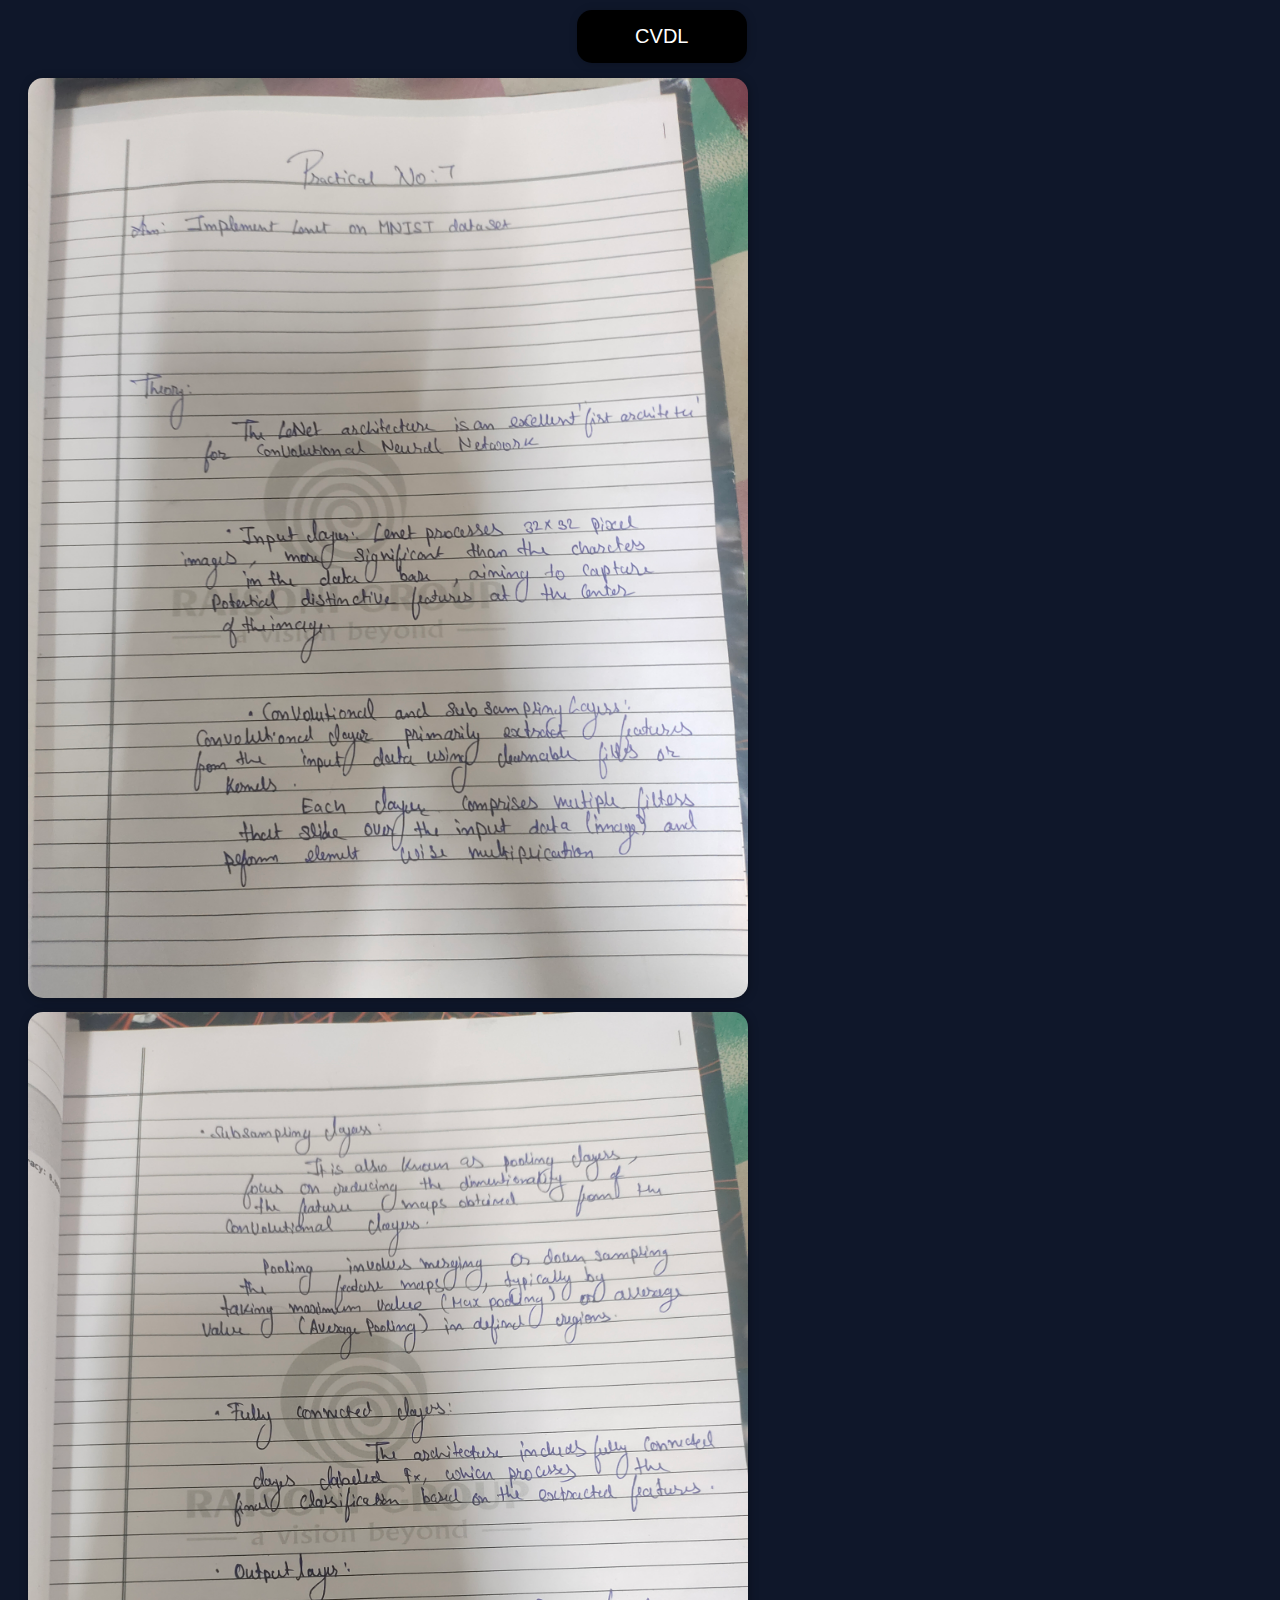
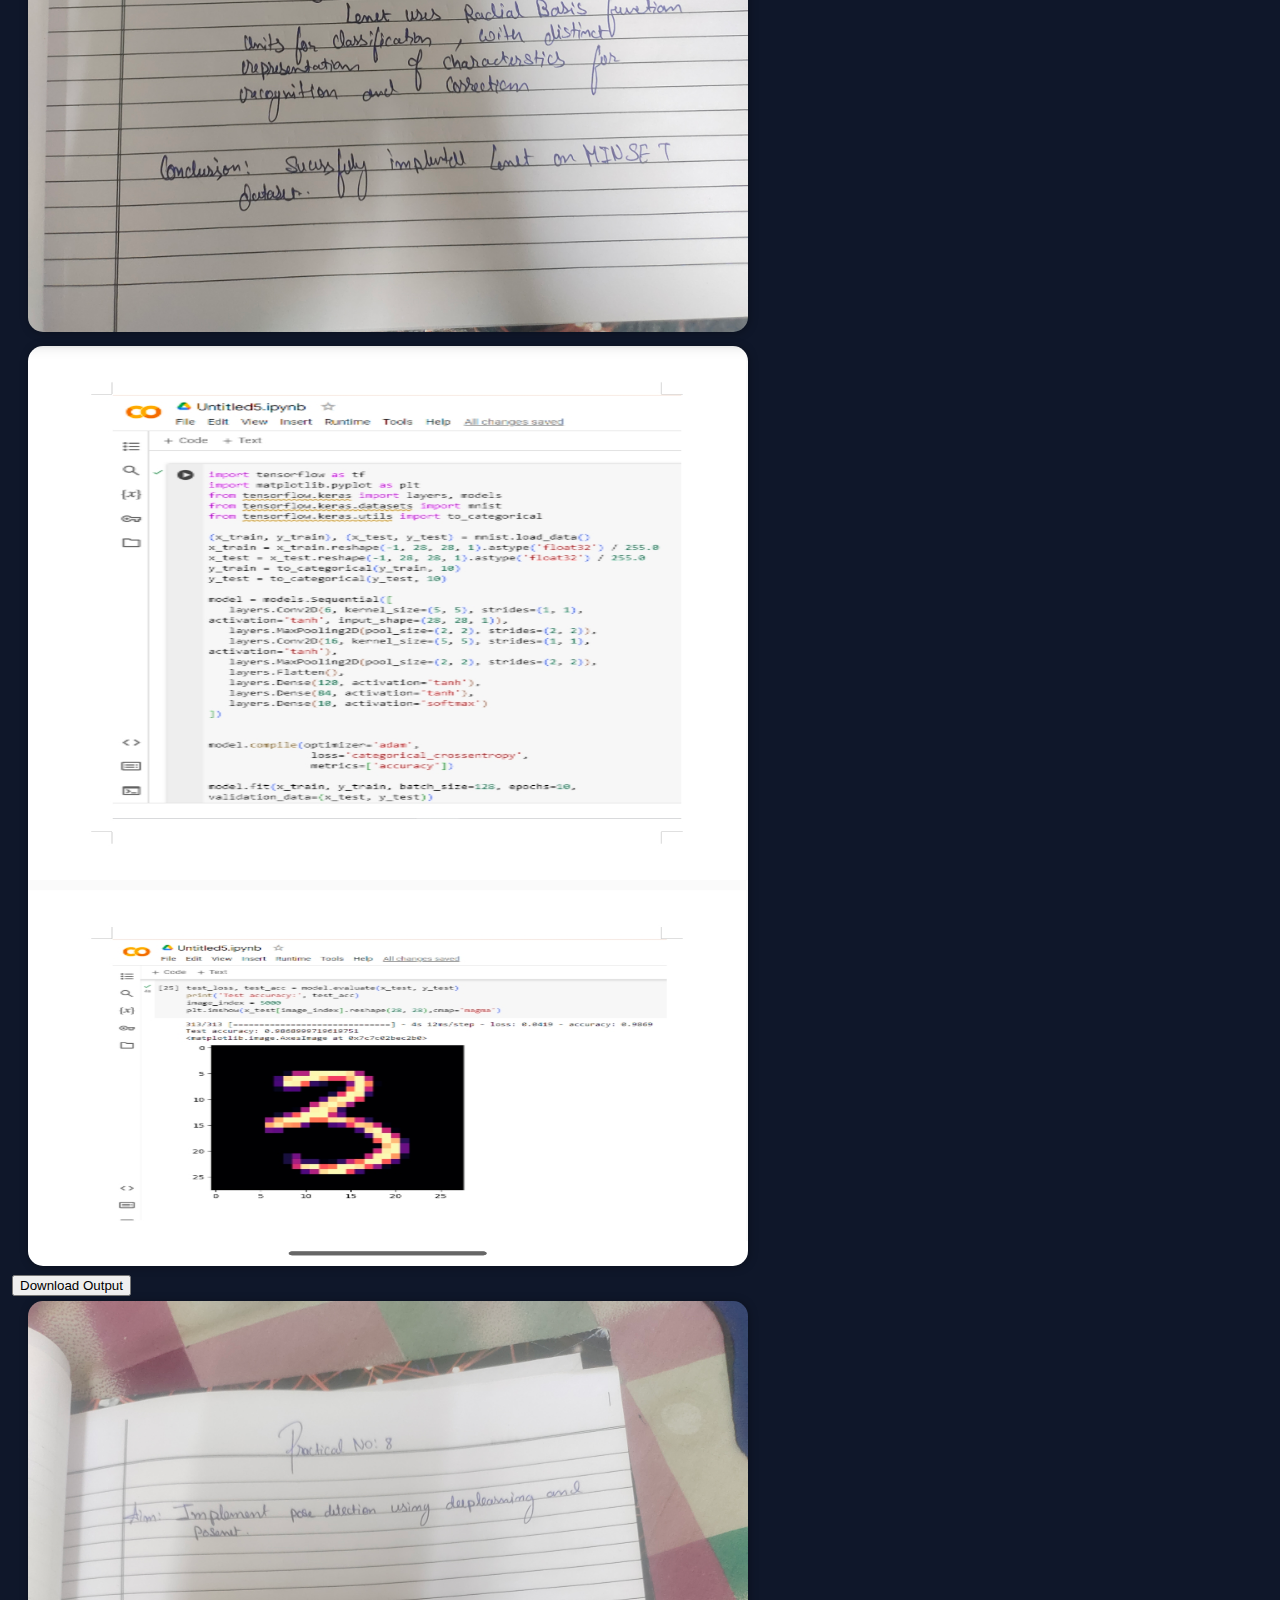
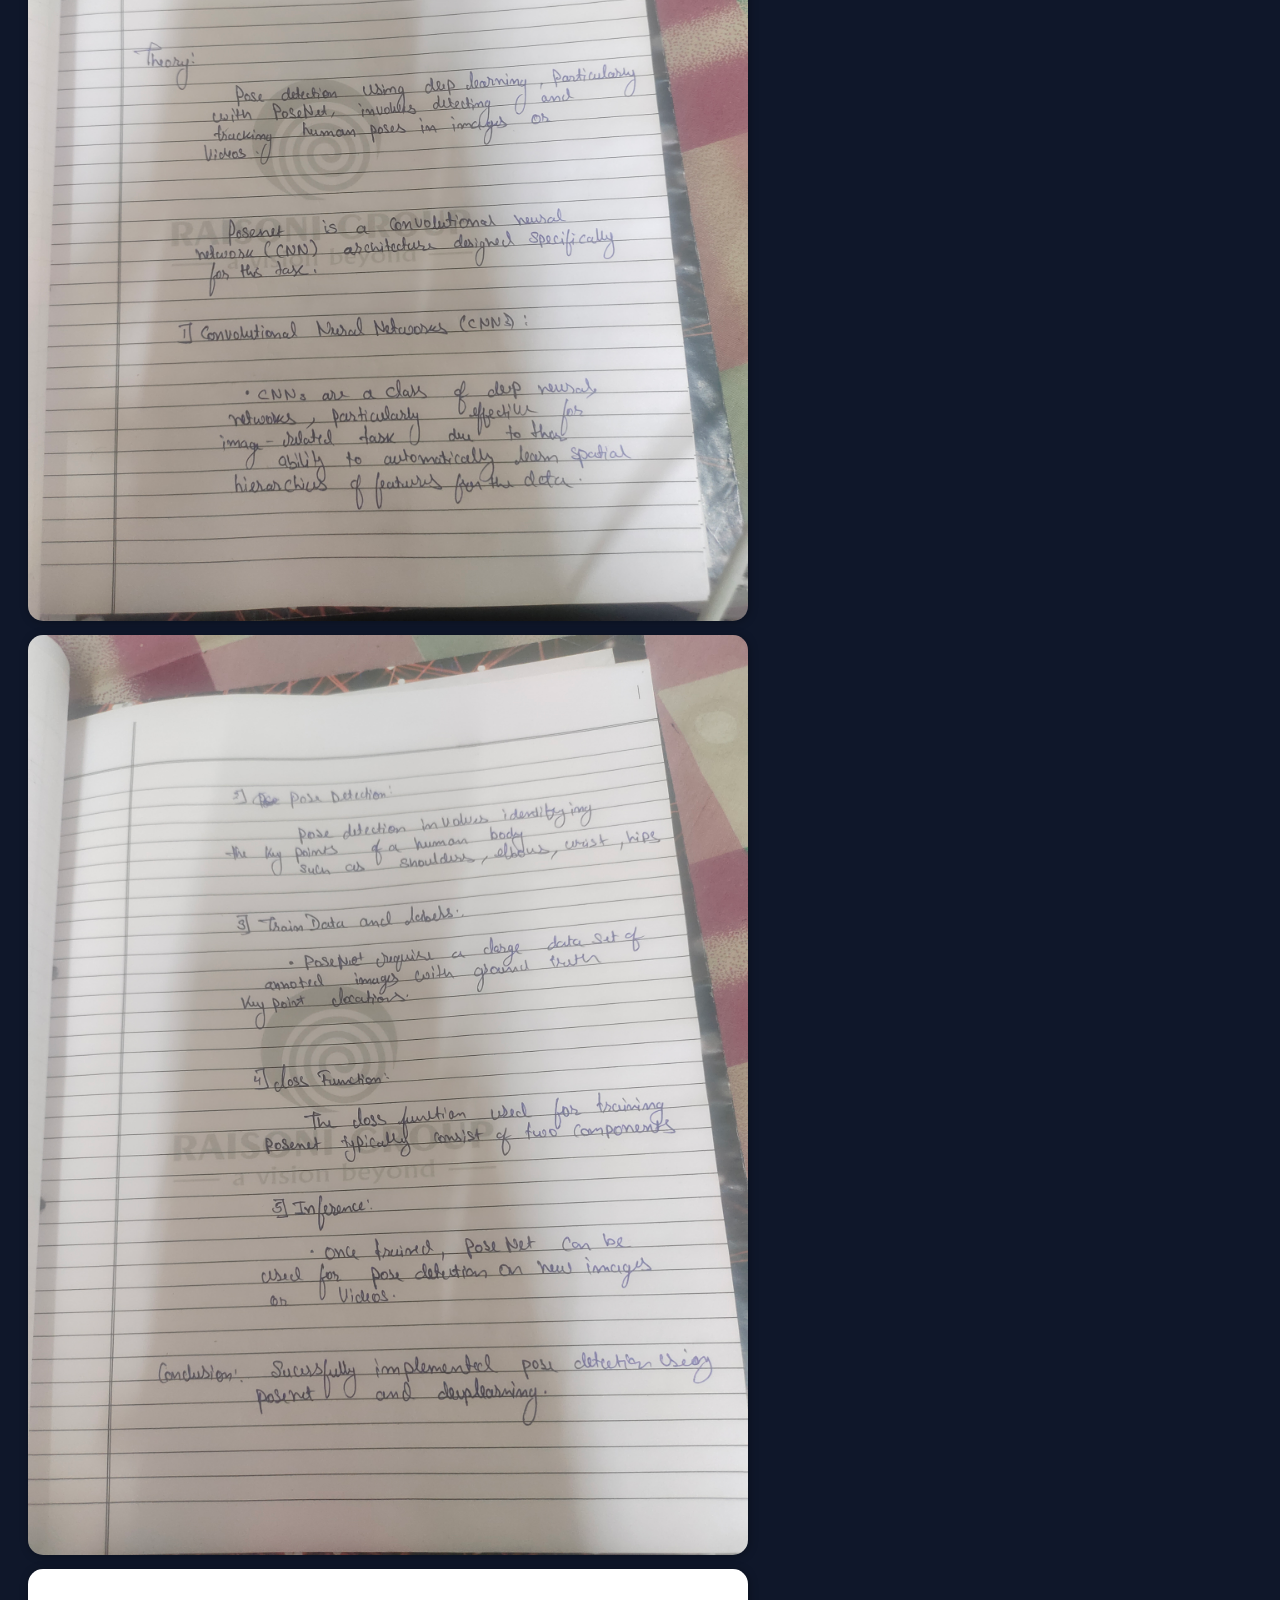
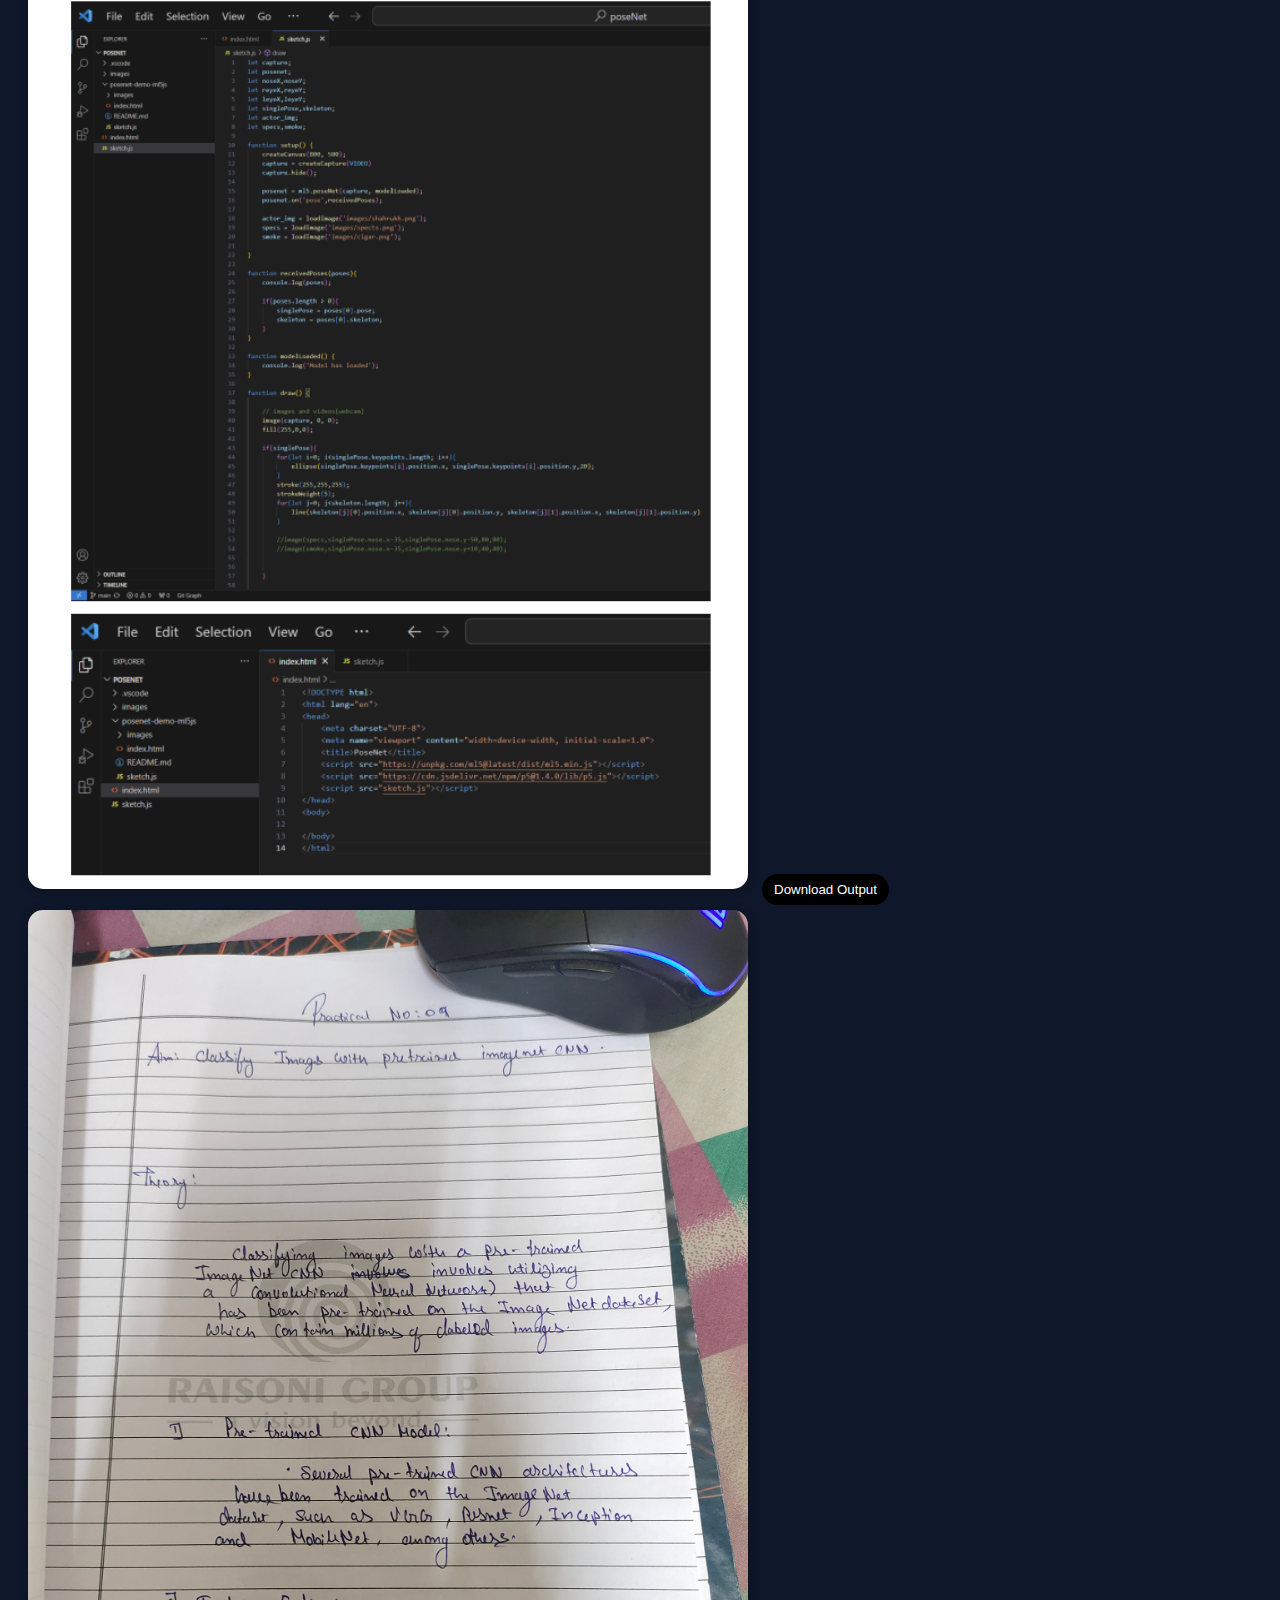
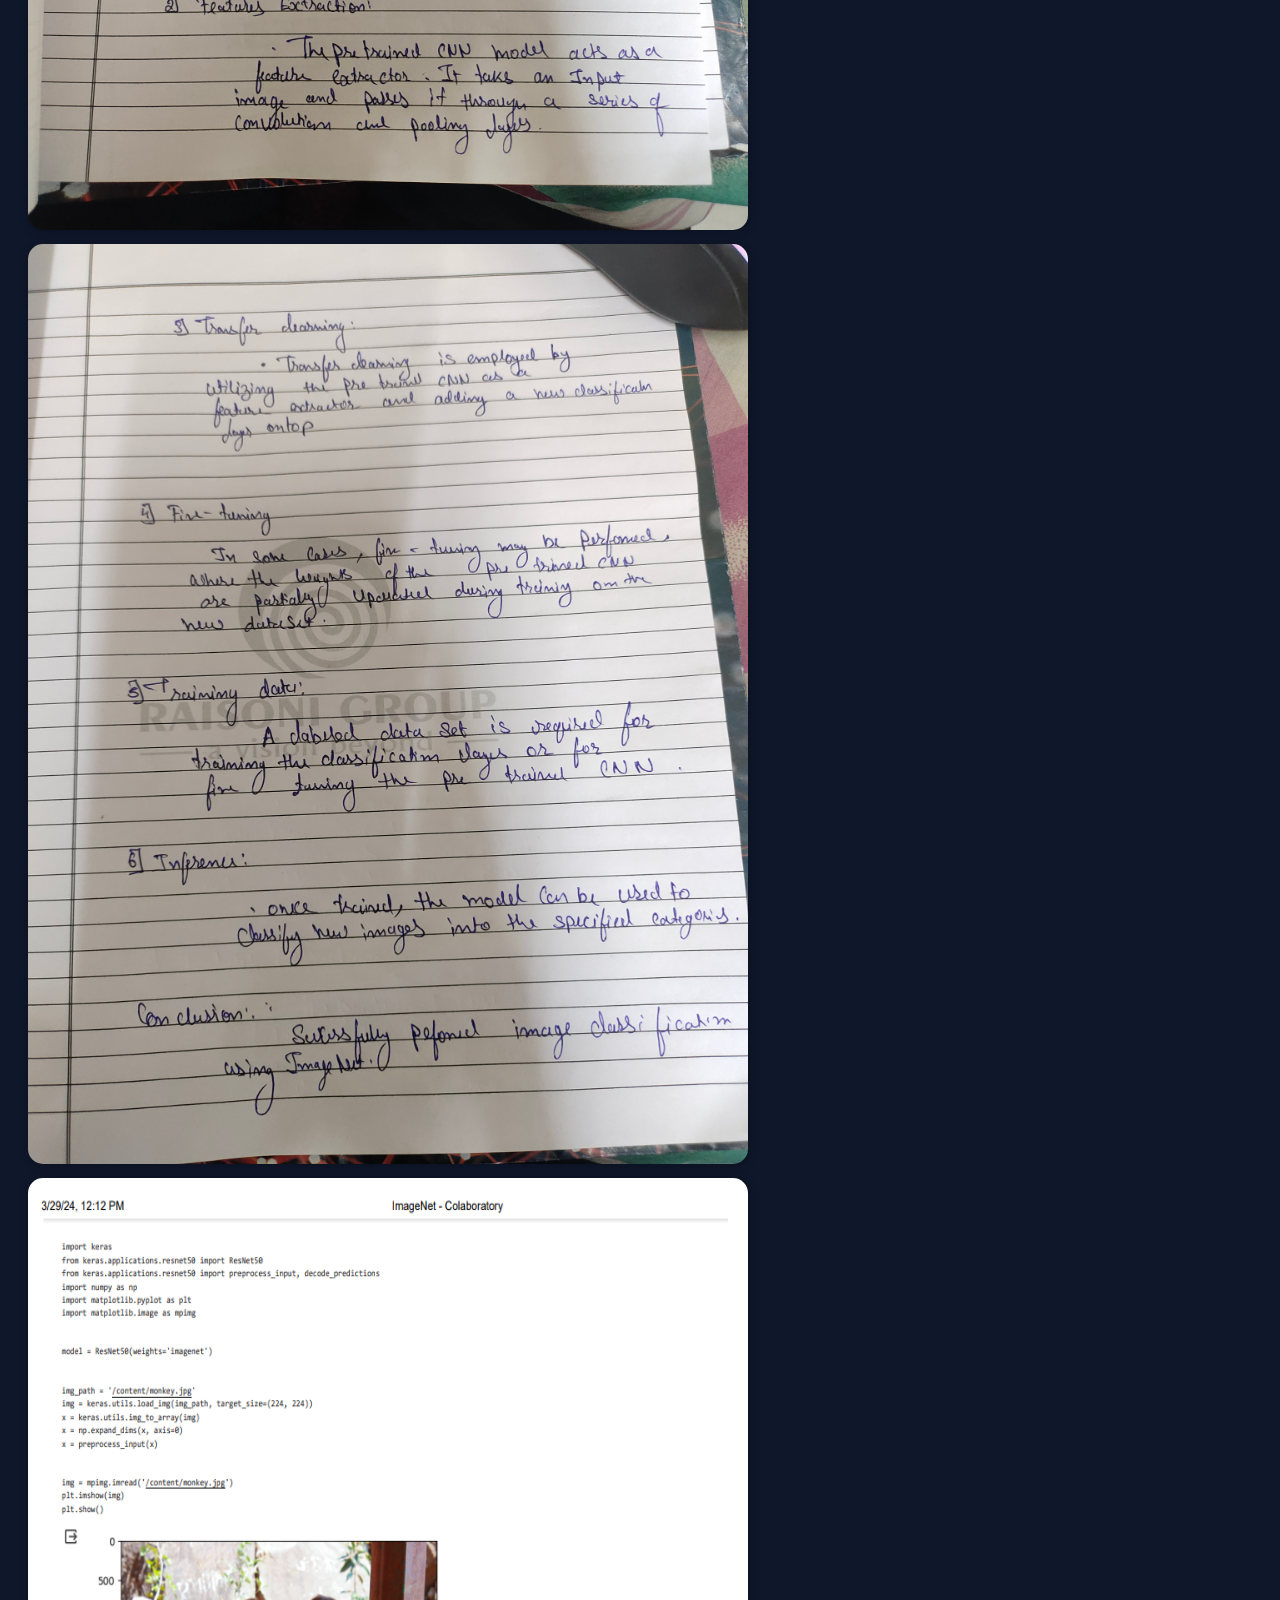
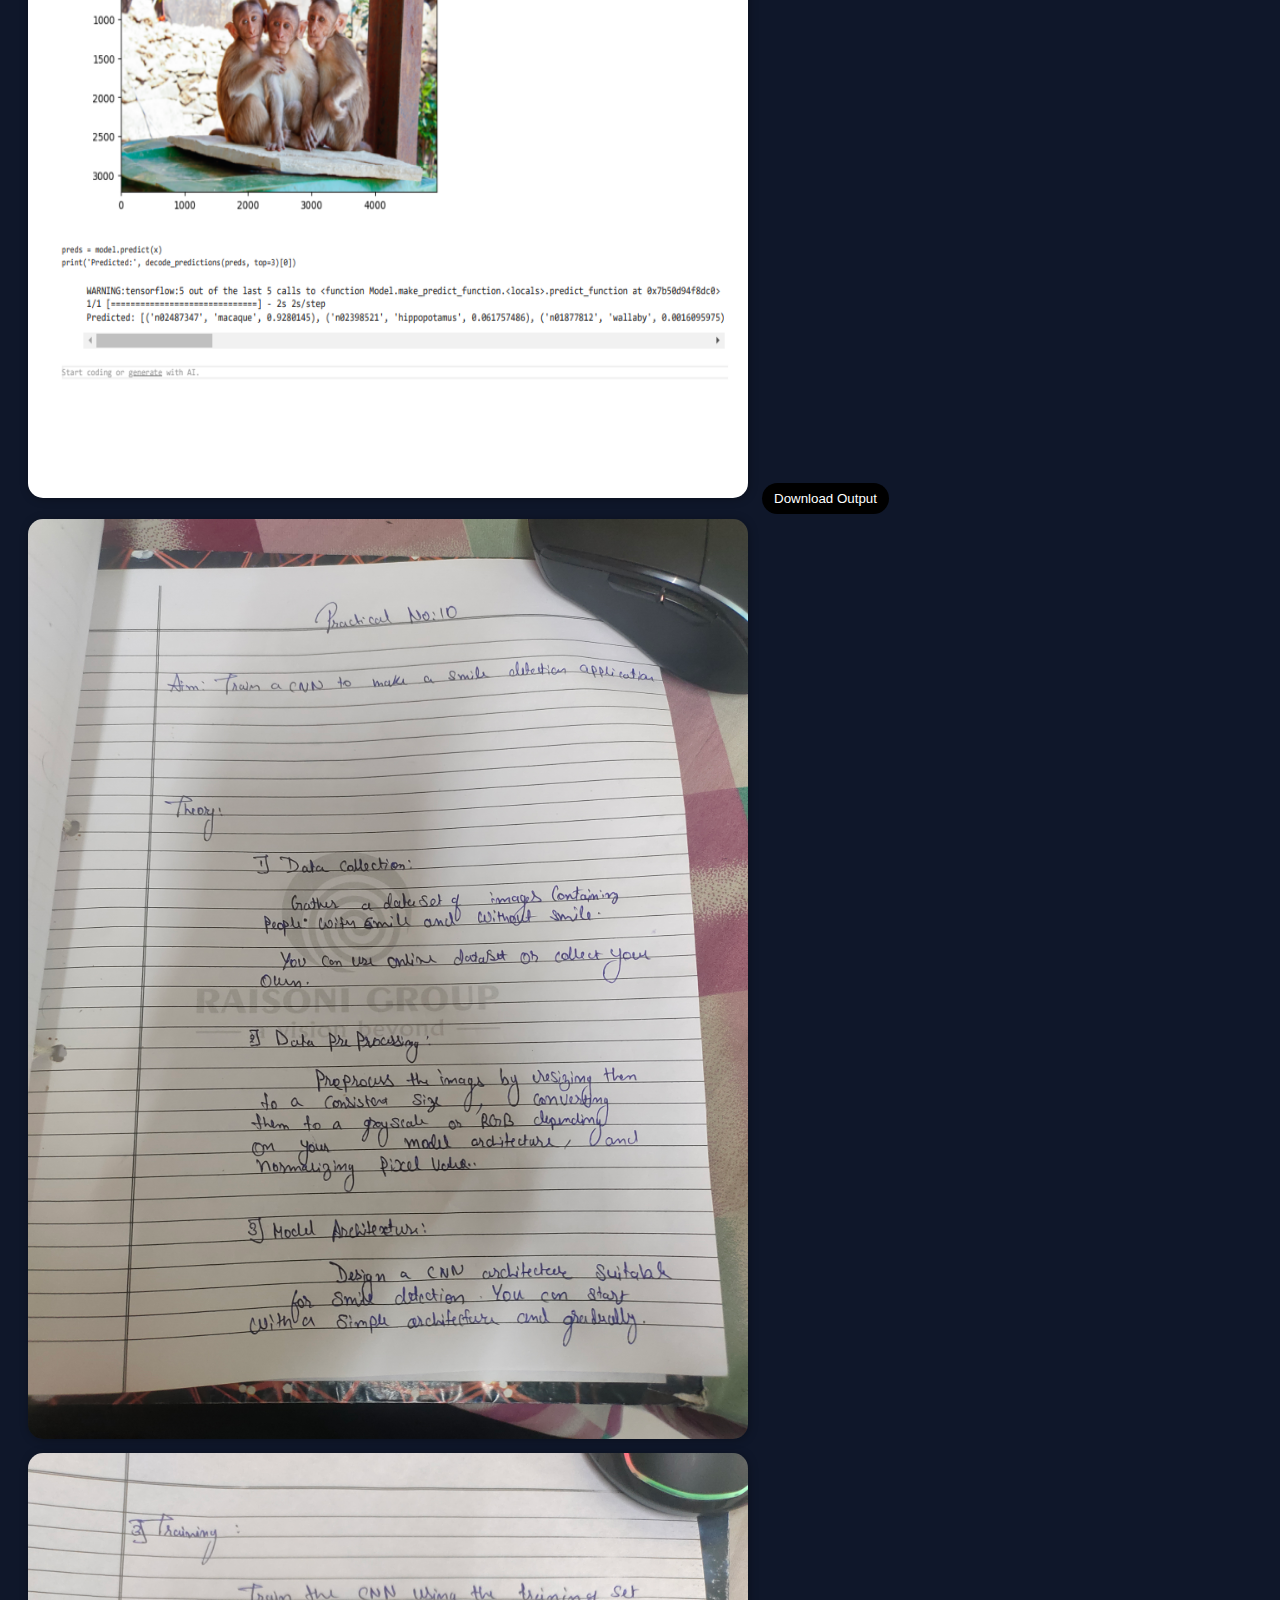
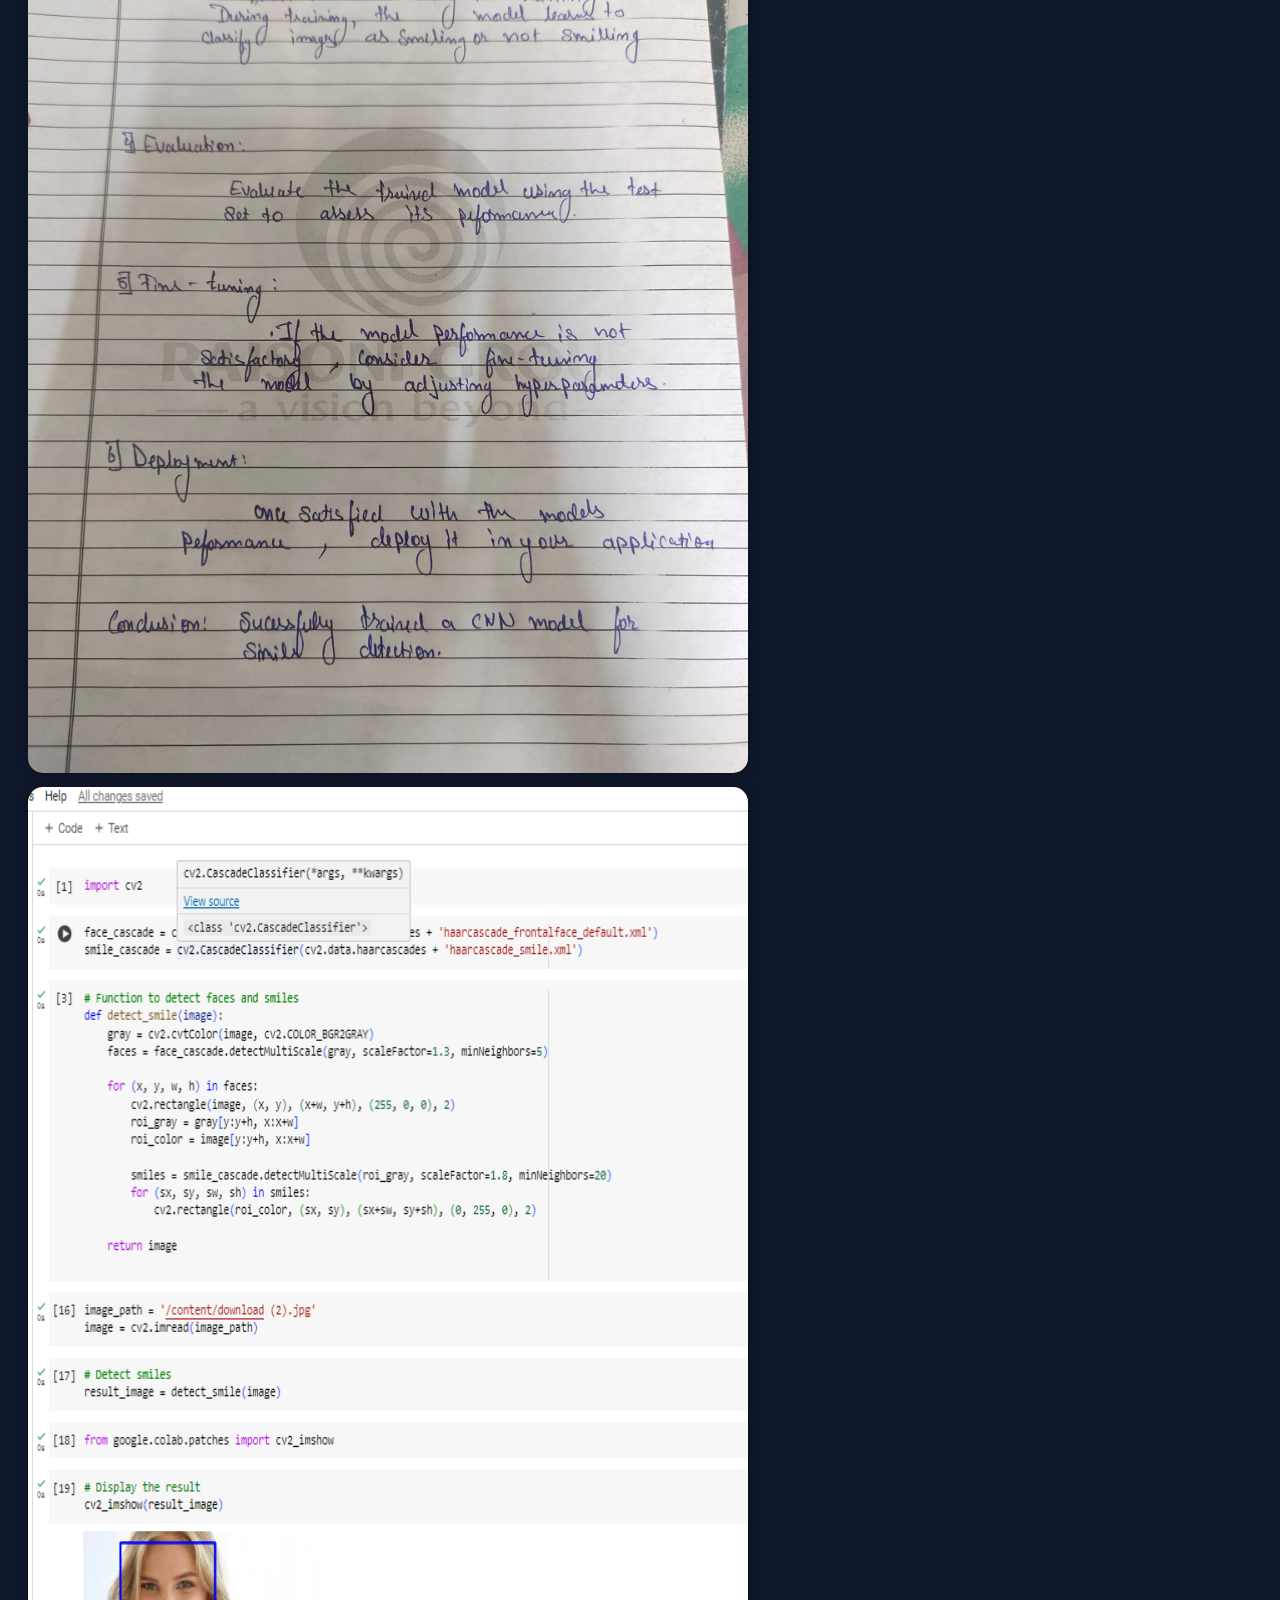
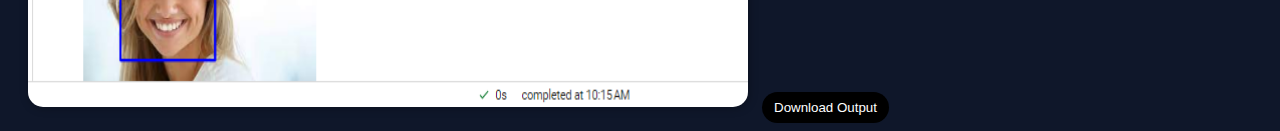
<file: cvdl.html>
<!DOCTYPE html>
<html lang="en">

<head>
  <meta charset="UTF-8">
  <meta http-equiv="X-UA-Compatible" content="IE=edge">
  <meta name="viewport" content="width=device-width, initial-scale=1.0">
  <link href="style1.css" rel="stylesheet" type="text/css" />
  <title>Document</title>
</head>

<body>
  <div class="head">CVDL</div>
  <!--<div class="imp" onclick="alert('Kuch nhi likhna hai bhai soja')">i</div>-->
  <div class="container">
    <img class="pic" src="cvdl1.jpg" alt="">
    <img class="pic" src="cvdl2.jpg" alt="">
    <img class="pic" src="cvdl3.jpg" alt="">
    <div class="down">
      <img class="pic1" src="cvdl3.jpg" alt="Your Image" id="downloadImage">
      <button class="downloadButton">Download Output <i class="fa-solid fa-download"></i></button>
    </div>
    <img class="pic" src="cvdl4.jpg" alt="">
    <img class="pic" src="cvdl5.jpg" alt="">
    <img class="pic" src="cvdl6.jpg" alt="">
    <button class="but2 but3">Download Output<i class="fa-solid fa-download"></i></button>
    <img class="pic" src="cvdl7.jpg" alt="">
    <img class="pic" src="cvdl8.jpg" alt="">
    <img class="pic" src="cvdl9.jpg" alt="">
    <button class="but2 but4">Download Output<i class="fa-solid fa-download"></i></button>
    <img class="pic" src="cvdl10.jpg" alt="">
    <img class="pic" src="cvdl11.jpg" alt="">
    <img class="pic" src="cvdl12.jpg" alt="">
    <button class="but2 but5">Download Output<i class="fa-solid fa-download"></i></button>
  </div>
  <script src="script4.js"></script>
</body>

</html>
</file>
<file: style1.css>
body {
  background-color: #0f172a;
}

.head {
  background-color: #000000;
  color: white;
  position: relative;
  left: 45%;
  margin: 10px 0px;
  font-size: 20px;
  font-family: 'Gill Sans', 'Gill Sans MT', Calibri, 'Trebuchet MS', sans-serif;
  border-radius: 15px;
  box-shadow: 1px 1px 10px rgba(0, 0, 0, 0.2);
  width: 140px;
  justify-content: center;
  align-items: center;
  padding: 15px;
  text-align: center;
}
.imp{
  background-color: #ff0000;
  color: white;
  position: relative;
  left: 75%;
  top: -50px;
  margin: 10px 0px;
  font-size: 18px;
  font-family: 'Gill Sans', 'Gill Sans MT', Calibri, 'Trebuchet MS', sans-serif;
  border-radius: 15px;
  box-shadow: 1px 1px 10px rgba(0, 0, 0, 0.2);
  width: 18px;
  justify-content: center;
  align-items: center;
  text-align: center;
  padding: 1px 3px;
  box-shadow: 1px 1px 10px rgba(0, 0, 0, 0.622);
  transition: 0.2s;
}
.imp:hover{
  background-color: #9d0b0b;
}
.pic {
  height: 920px;
  width: 720px;
  margin: 5px;
  border-radius: 15px;
  position: relative;
  left: 15px;
  box-shadow: 1px 1px 10px rgba(0, 0, 0, 0.3);
}

.pic1 {
  height: 0px;
  width: 0px;
}
.but2{
  padding: 8px 12px;
  background-color: black;
  color: white;
  border: none;
  border-radius: 15px;
  position: relative;
  left: 20px;
  transition: 0.1s;
  border-radius: 20px;
}
.but2:hover{
  background-color: rgb(196, 196, 196);
  color: black;
}
#downloadButton{
  padding: 8px 12px;
  background-color: black;
  color: white;
  border: none;
  border-radius: 15px;
  position: relative;
  left: 20px;
  transition: 0.1s;
  border-radius: 20px;
}

#downloadButton:hover {
  background-color: #636363;
}

@media only screen and (max-width: 576px) {
  body {
    background-color: #0f172a;
  }

  .head {
    background-color: #000000;
    color: white;
    position: relative;
    left: 30%;
    margin: 10px 0px;
    font-size: 20px;
    font-family: 'Gill Sans', 'Gill Sans MT', Calibri, 'Trebuchet MS', sans-serif;
    border-radius: 15px;
    box-shadow: 1px 1px 10px rgba(0, 0, 0, 0.2);
    width: 140px;
    justify-content: center;
    align-items: center;
    padding: 15px;
    text-align: center;
    
  }
  .imp{
    left: 85%;
  top: -50px;
  }

  .pic {
    height: 460px;
    width: 345px;
    margin: 5px;
    border-radius: 15px;
    position: relative;
    left: 15px;
    box-shadow: 1px 1px 10px rgba(0, 0, 0, 0.3);
  }

  .pic1 {
    height: 0px;
    width: 0px;
  }

  #downloadButton {
    border-radius: 15px;
    padding: 8px 12px;
    background-color: #d4d4d4;
    color: #161737;
    border: none;
    border-radius: 15px;
    position: relative;
    left: 20px;
    transition: 0.1s;
    border-radius: 20px;
  }
}
</file>
